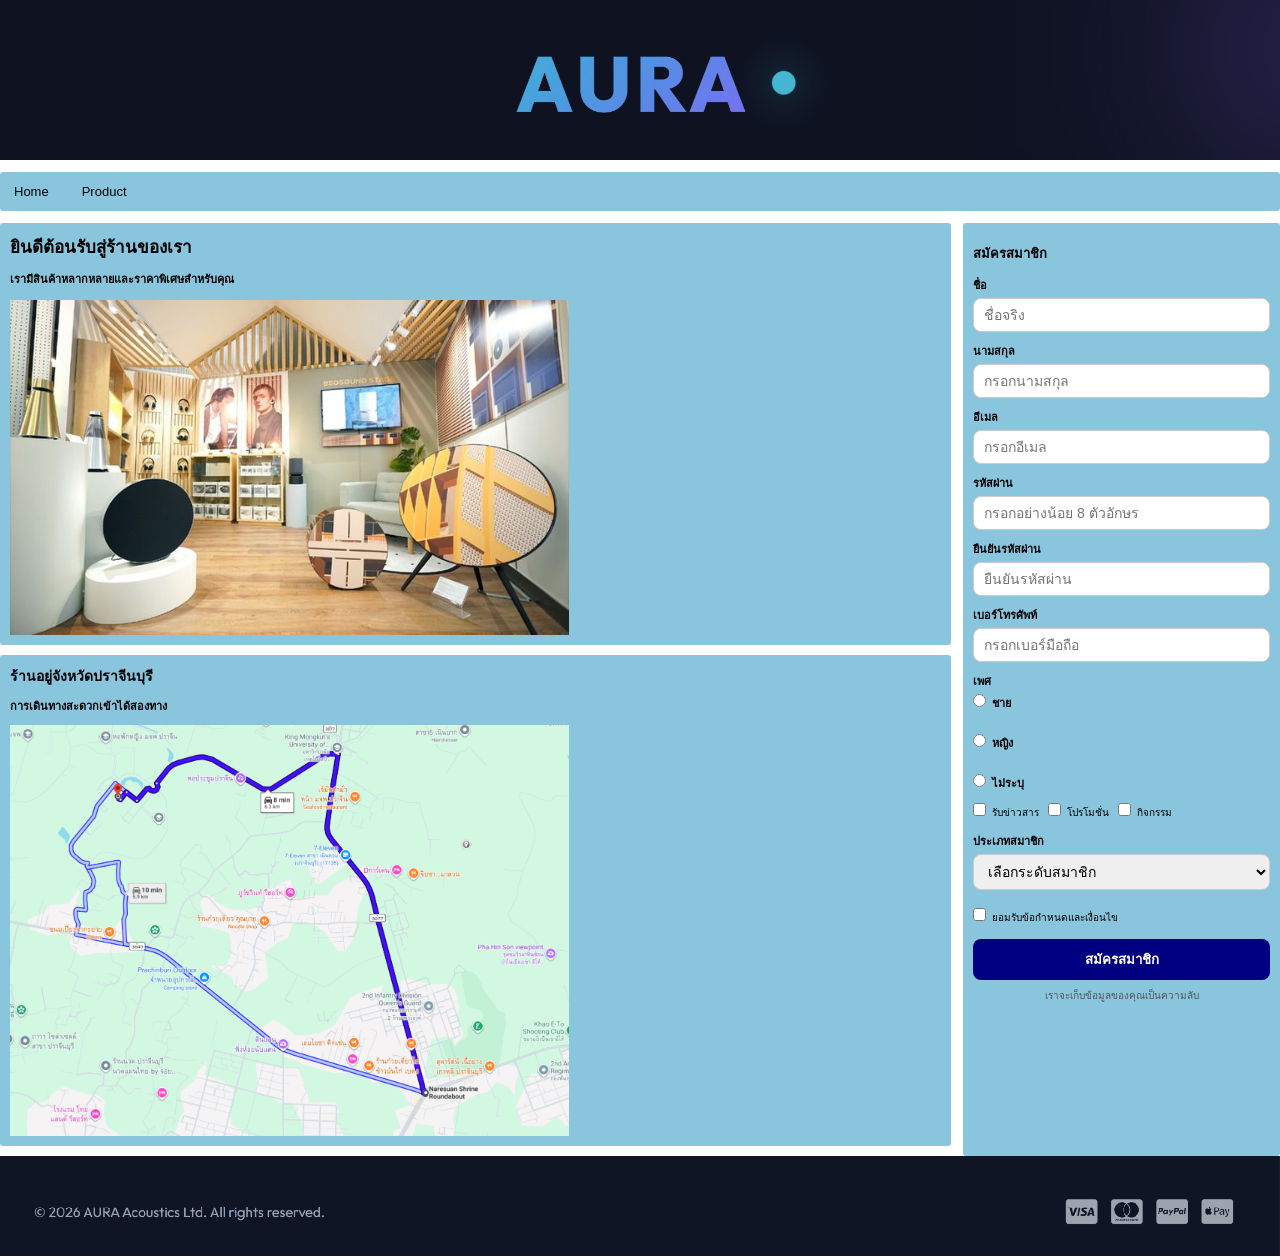
<file: HW5 6906022610291/HW5/index.html>
<!DOCTYPE html>
<html lang="th">
<head>
    <meta charset="UTF-8">
    <meta name="viewport" content="width=device-width, initial-scale=1.0">
    <title>AURA</title>
    <link rel="stylesheet" href="css/gridstyle.css">
</head>
<body>
    <div class="header">
        <div class="logo-title">
            <img src="images/header.jpg" alt="AURA" class="logo">
        </div>
    </div>
    <div class="topmenu">
        <a href="index.html">Home</a>
        <a href="product.html">Product</a>
    </div>
    <main>
        <div class="content">
            <div class="box">
                <h1>ยินดีต้อนรับสู่ร้านของเรา</h1>
                <h2>เรามีสินค้าหลากหลายและราคาพิเศษสำหรับคุณ</h2>
                <img src="images/shop.jpg" alt="Shop" class="shop">
            </div>

            <div class="box">
                <h3>ร้านอยู่จังหวัดปราจีนบุรี</h3>
                <h4>การเดินทางสะดวกเข้าได้สองทาง</h4>
                <img src="images/map.png" alt="Map" class="map">
            </div>
        </div>

        <div class="sidebar">
            <form>
                <h5>สมัครสมาชิก</h5>
                <label>ชื่อ</label>
                <input type="text" placeholder="ชื่อจริง" required>

                <label>นามสกุล</label> 
                <input type="text" placeholder="กรอกนามสกุล" required><br>

                <label>อีเมล</label> 
                <input type="email" placeholder="กรอกอีเมล" required><br>
                
                <label>รหัสผ่าน</label> 
                <input type="password" placeholder="กรอกอย่างน้อย 8 ตัวอักษร" required><br>

                <label>ยืนยันรหัสผ่าน</label> 
                <input type="password" placeholder="ยืนยันรหัสผ่าน" required><br>
                
                <label>เบอร์โทรศัพท์</label> 
                <input type="tel" id="phone" name="phone" required maxlength="10" pattern="[0-9]{10}" placeholder="กรอกเบอร์มือถือ"><br>
                
                <label>เพศ</label> 
                <div class="radio-group"> 
                    <label><input type="radio" name="gender"> ชาย</label><br> 
                    <label><input type="radio" name="gender"> หญิง</label><br> 
                    <label><input type="radio" name="gender"> ไม่ระบุ</label> </div>


                <div class="check-group">
                    <label>
                        <input type="checkbox" name="news">
                        รับข่าวสาร
                    </label>
                    <label>
                        <input type="checkbox" name="promotion">
                        โปรโมชั่น
                    </label>
                    <label>
                        <input type="checkbox" name="activity">
                        กิจกรรม
                    </label>
                </div>
                <label>ประเภทสมาชิก</label>
                <select required>
                    <option value="">เลือกระดับสมาชิก</option>
                    <option value="general">สมาชิกทั่วไป</option>
                    <option value="vip">สมาชิก VIP</option>
                    <option value="premium">สมาชิกพรีเมียม</option>
                </select>
                <label class="agreement">
                    <input type="checkbox" required>
                    ยอมรับข้อกำหนดและเงื่อนไข
                </label>
                <button type="submit">
                    สมัครสมาชิก
                </button>
                <p class="privacy-note">
                    เราจะเก็บข้อมูลของคุณเป็นความลับ
                </p>
            </form>
        </div>
    </main>

    <footer class="footer">
            <img src="images/footer.jpg" alt="footer" class="footer">
        </div>
        
    </footer>
</body>
</html>
</file>
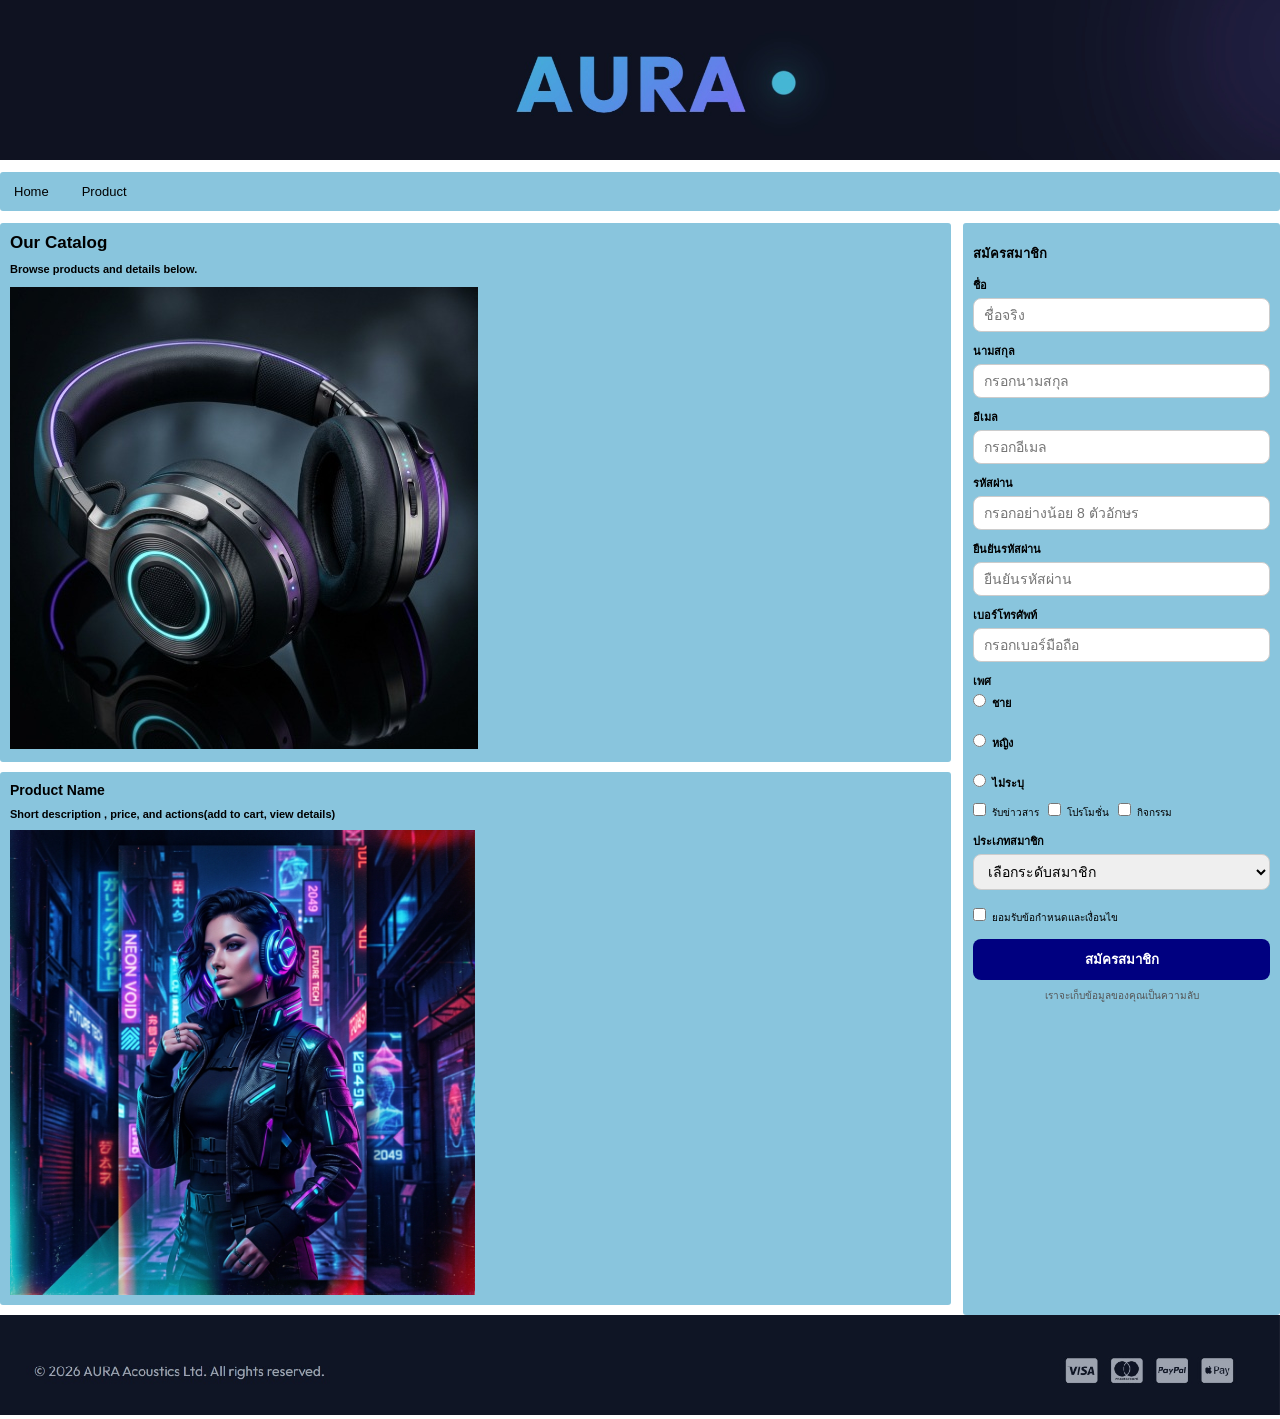
<file: HW5 6906022610291/HW5/product.html>
<!DOCTYPE html>
<html lang="th">
<head>
    <meta charset="UTF-8">
    <meta name="viewport" content="width=device-width, initial-scale=1.0">
    <title>Product</title>
    <link rel="stylesheet" href="css/gridstyle.css">
</head>
<body>
    <div class="header">
        <div class="logo-title">
            <img src="images/header.jpg" alt="AURA" class="logo">
        </div>
    </div>
    <div class="topmenu">
        <a href="index.html">Home</a>
        <a href="product.html">Product</a>
    </div>
    <main>
        <div class="content">
            <div class="box">
                <h1>Our Catalog</h1>
                <h2>Browse products and details below.</h2>
                <img src="images/product1.jpg" alt="Product1" class="product1">
            </div>

            <div class="box">
                <h3>Product Name</h3>
                <h4>Short description , price, and actions(add to cart, view details)</h4>
                <img src="images/product2.jpg" alt="Product2" class="product2">
            </div>
        </div>

        <div class="sidebar">
            <form>
                <h5>สมัครสมาชิก</h5>
                <label>ชื่อ</label>
                <input type="text" placeholder="ชื่อจริง" required>

                <label>นามสกุล</label> 
                <input type="text" placeholder="กรอกนามสกุล" required><br>

                <label>อีเมล</label> 
                <input type="email" placeholder="กรอกอีเมล" required><br>
                
                <label>รหัสผ่าน</label> 
                <input type="password" placeholder="กรอกอย่างน้อย 8 ตัวอักษร" required><br>

                <label>ยืนยันรหัสผ่าน</label> 
                <input type="password" placeholder="ยืนยันรหัสผ่าน" required><br>
                
                <label>เบอร์โทรศัพท์</label> 
                <input type="tel" id="phone" name="phone" required maxlength="10" pattern="[0-9]{10}" placeholder="กรอกเบอร์มือถือ"><br>
                
                <label>เพศ</label> 
                <div class="radio-group"> 
                    <label><input type="radio" name="gender"> ชาย</label><br> 
                    <label><input type="radio" name="gender"> หญิง</label><br> 
                    <label><input type="radio" name="gender"> ไม่ระบุ</label> </div>


                <div class="check-group">
                    <label>
                        <input type="checkbox" name="news">
                        รับข่าวสาร
                    </label>
                    <label>
                        <input type="checkbox" name="promotion">
                        โปรโมชั่น
                    </label>
                    <label>
                        <input type="checkbox" name="activity">
                        กิจกรรม
                    </label>
                </div>
                <label>ประเภทสมาชิก</label>
                <select required>
                    <option value="">เลือกระดับสมาชิก</option>
                    <option value="general">สมาชิกทั่วไป</option>
                    <option value="vip">สมาชิก VIP</option>
                    <option value="premium">สมาชิกพรีเมียม</option>
                </select>
                <label class="agreement">
                    <input type="checkbox" required>
                    ยอมรับข้อกำหนดและเงื่อนไข
                </label>
                <button type="submit">
                    สมัครสมาชิก
                </button>
                <p class="privacy-note">
                    เราจะเก็บข้อมูลของคุณเป็นความลับ
                </p>
            </form>
        </div>
    </main>

    <footer class="footer">
            <img src="images/footer.jpg" alt="footer" class="footer">
        </div>
        
    </footer>
</body>
</html>
</file>
<file: HW5 6906022610291/HW5/css/gridstyle.css>
* {
    margin: 0;
    padding: 0;
    box-sizing: border-box;
    font-family: Arial, Helvetica, sans-serif;
}


.header {
    padding: 0 0 12px 0;
}

.logo-title {
    display: flex;
    justify-content: center;
    align-items: center;
}

.logo {
    width: 100%;
    max-height: 160px;
    object-fit: cover;
}

.topmenu {
    background: #89c5dd;
    overflow: hidden;
    border-radius: 3px;
}

.topmenu a {
    float: left;
    color: #000000;
    text-decoration: none;
    padding: 12px 14px;
    margin-right: 5px;
    font-size: 13px;
}

.topmenu a:hover {
    background: #02afff;
}

main {
    display: grid;
    grid-template-columns: 3fr 1fr;
    gap: 12px;
    margin-top: 12px;
    align-items: stretch;
}

.content {
    background: white;
    padding: 0;
    font-size: small;
}

.box {
    background: #89c5dd;

    margin-bottom: 10px;

    padding: 10px;

    border-radius: 3px;
}

.box h1 {
    font-size: 17px;
    margin-bottom: 10px;
}

.content h2 {
    font-size: 11px;
    margin-bottom: 12px;
}

.content h3 {
    font-size: 14px;
    margin-bottom: 10px;
}

.content h4 {
    font-size: 11px;
    margin-bottom: 10px;
}

.shop {
    width: 60%;
    max-width: 670px;
    display: block;
}

.map {
    width: 60%;
    max-width: 670px;
    display: block;
}

.sidebar {
    background: #89c5dd;
    padding: 20px 10px;
    height: 100%;
    border-radius: 3px;
}

.sidebar h5 {
    font-size: 13px;

    margin-bottom: 12px;
}

.sidebar label {
    font-size: 11px;

    display: block;

    margin-bottom: 4px;

    font-weight: bold;
}

.sidebar input[type="text"],
.sidebar input[type="email"],
.sidebar input[type="password"],
.sidebar input[type="tel"],
.sidebar select {
    width: 100%;
    padding: 8px 10px;
    margin-bottom: 10px;
    border: 1px solid #ccc;
    border-radius: 8px;
    font-size: 14px;
}

.radio-group {
    margin-bottom: 10px;
}
.sidebar input[type="checkbox"],
.sidebar input[type="radio"] {
    margin-right: 3px;
    margin-bottom: 1px;
}

.check-group {
    margin-bottom: 8px;
}

.check-group label {
    display: inline-block;
    font-weight: normal;
    margin-right: 5px;
    font-size: 10px;
}

.check-group input {
    margin-right: 2px;
}

.agreement {
    margin-top: 8px;
    font-weight: normal !important;
    font-size: 10px !important;
}

.agreement input {
    margin-right: 4px;
}

.sidebar button {
    width: 100%;
    padding: 10px;
    background: #000080;
    color: white;
    border: none;
    border-radius: 8px;
    cursor: pointer;
    font-weight: bold;
    margin-top: 10px;
}
.sidebar button:hover {
    background: #000055;
}

.privacy-note {
    font-size: 10px;
    color: #555;
    text-align: center;
    margin-top: 8px;
}

.footer{
    width: 100%;
    max-height: 100px;
    object-fit: cover;
}

.product2 {
    width: 60%;
    max-width: 465px;
    display: block;
}
</file>
